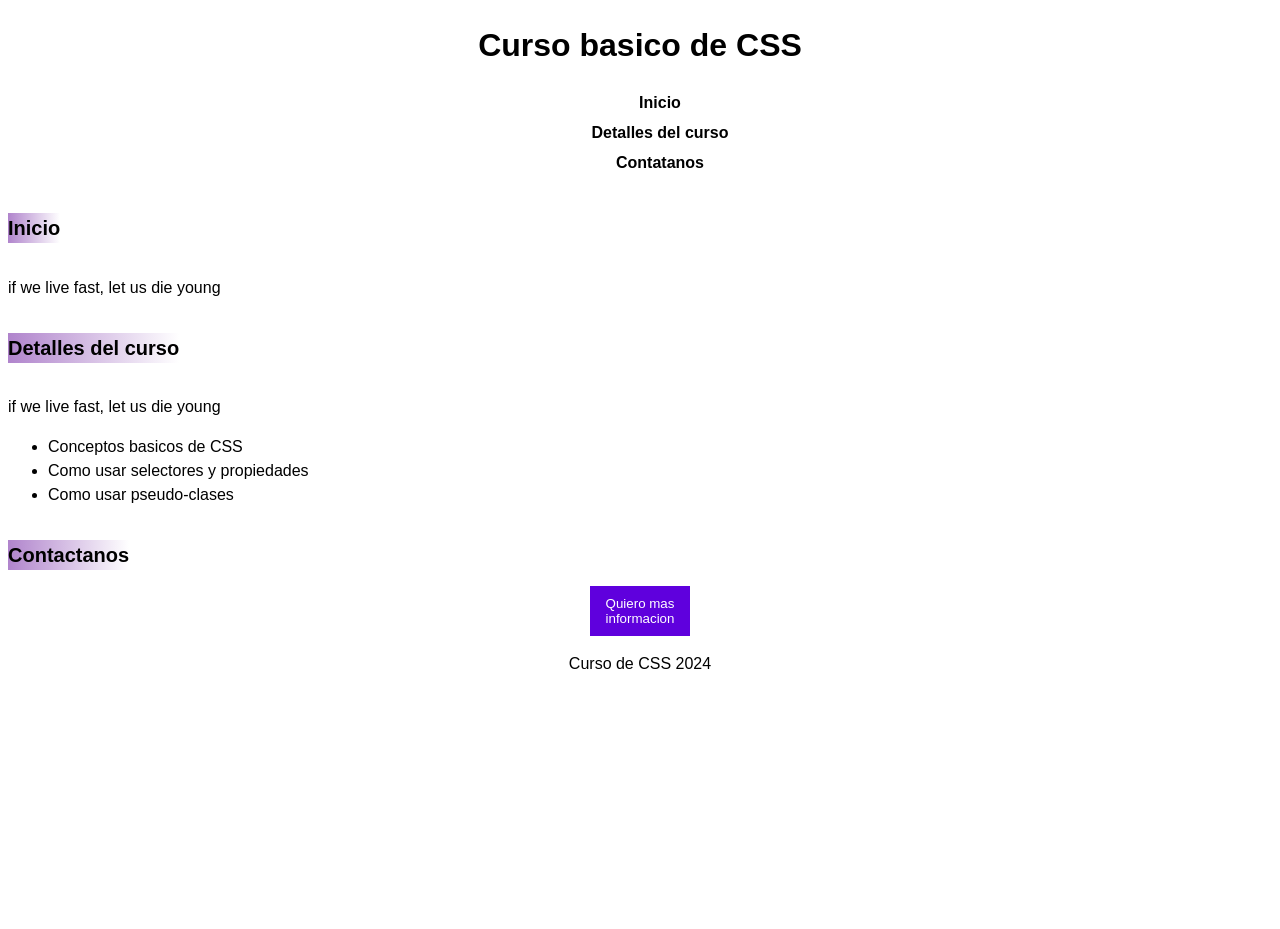
<file: 19-11-24/index.html>
<!DOCTYPE html>
<html lang="en">
<head>
    <meta charset="UTF-8">
    <meta name="viewport" content="width=device-width, initial-scale=1.0">
    <link rel="stylesheet" href="styles.css">
    <title>Document</title>   
</head>
<body>
    <header>
        <h1 id="titulo-principal">Curso basico de CSS</h1>
        <nav>
            <ul class="menu">
                <li><a class="enlace" href="#inicio">Inicio</a></li>
                <li><a class="enlace" href="#detalles">Detalles del curso</a></li>
                <li><a class="enlace" href="#contacto">Contatanos</a></li>
            </ul>
        </nav>
    </header>
    <main>
        <section id="Inicio">
            <h2 class="subtitulo">Inicio</h2>
            <p>if we live fast, let us die young</p>
        </section>
        <section id="detalles">
            <h2 class="subtitulo">Detalles del curso</h2>
            <p>if we live fast, let us die young</p>
            <ul>
                <li>Conceptos basicos de CSS</li>
                <li>Como usar selectores y propiedades</li>
                <li>Como usar pseudo-clases</li>
            </ul>
        </section>
        <section id="contacto" class="contacto">
            <h2 class="subtitulo">Contactanos</h2>
            <div><button class="boton-contacto">Quiero mas informacion</button></div>
        </section>
    </main> 
    <footer>
        <p>Curso de CSS 2024</p>
    </footer>
</body>
</html>
</file>
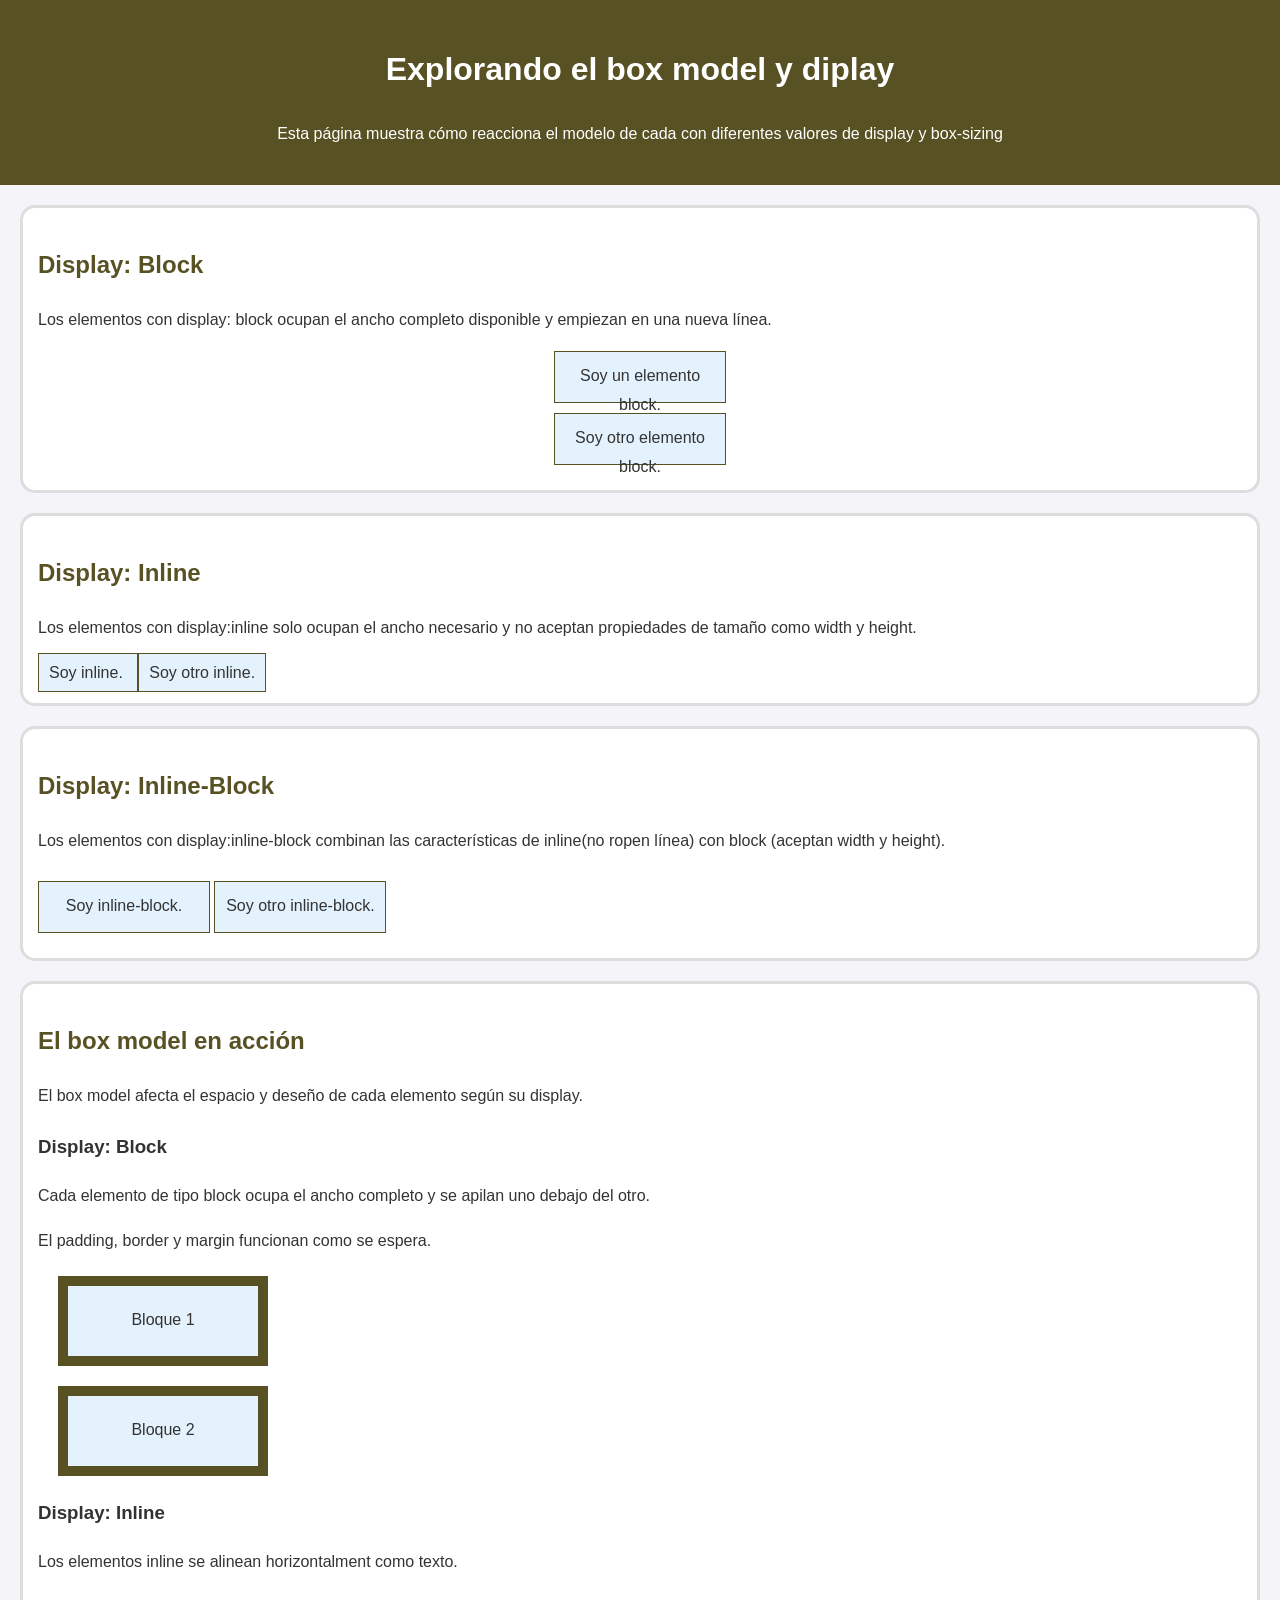
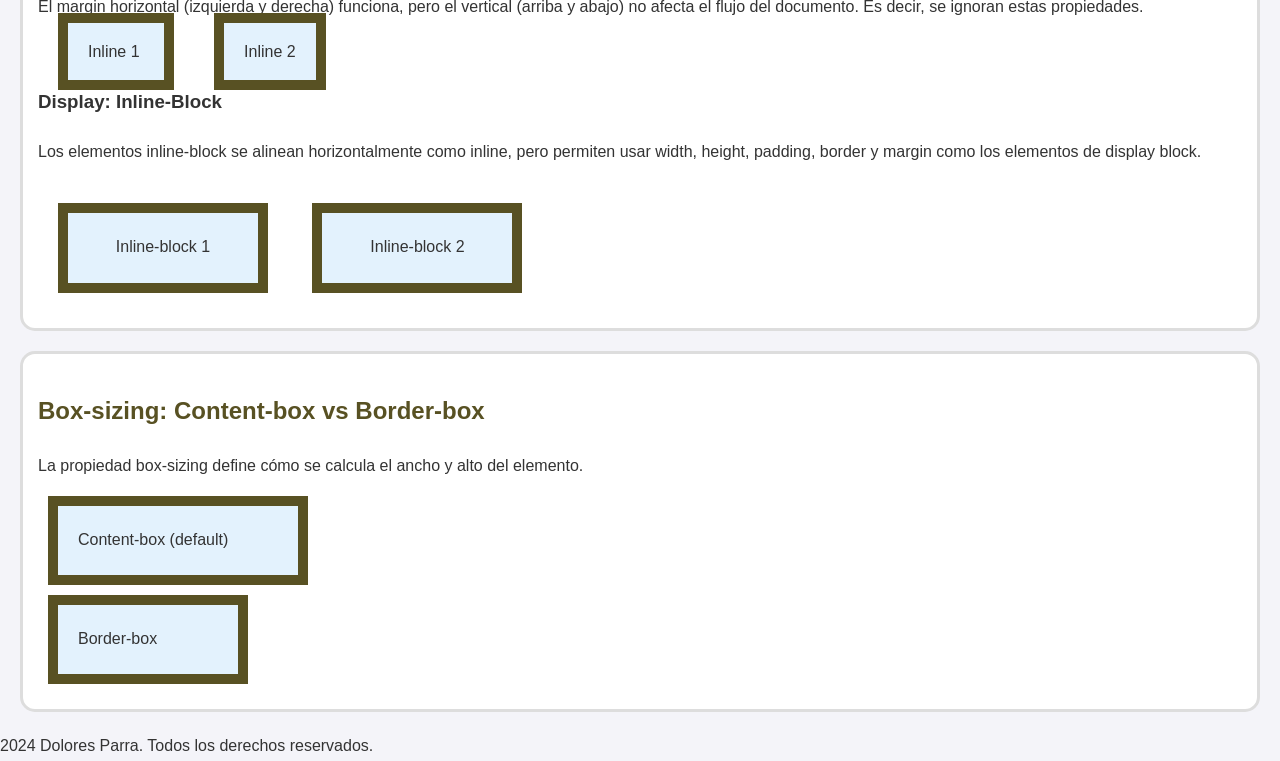
<file: 21-11-24/index.html>
<!DOCTYPE html>
<html lang="en">
<head>
    <meta charset="UTF-8">
    <meta name="viewport" content="width=device-width, initial-scale=1.0">
    <link rel="stylesheet" href="style.css">
    <title>Box Model y Display</title>
</head>
<body>
    <header>
        <h1>Explorando el box model y diplay</h1>
        <p>Esta página muestra cómo reacciona el modelo de cada con diferentes valores de display y box-sizing</p>
    </header>
    <main>
        <!-- Secciones de mi página -->
         <section>
            <h2>Display: Block</h2>
            <p>Los elementos con display: block ocupan el ancho completo disponible y empiezan en una nueva línea.</p>
            <div class="box block">
                Soy un elemento block.
            </div>
            <div class="box block">
                Soy otro elemento block.
            </div>
         </section>

         <section>
            <h2>Display: Inline</h2>
            <p>Los elementos con display:inline solo ocupan el ancho necesario y no aceptan propiedades de tamaño como width y height.</p>
            <span class="box inline">
                Soy inline.
            </span>
            <span class="box inline">
                Soy otro inline.
            </span>
         </section>

         <section>
            <h2>Display: Inline-Block</h2>
            <p>Los elementos con display:inline-block combinan las características de inline(no ropen línea) con block (aceptan width y height).</p>
            <span class="box inline-block">
                Soy inline-block.
            </span>
            <span class="box inline-block">
                Soy otro inline-block.
            </span>
         </section>

         <section>
            <h2>El box model en acción</h2>
            <p>El box model afecta el espacio y deseño de cada elemento según su display.</p>
            <div>
                <h3>Display: Block</h3>
                <p>Cada elemento de tipo block ocupa el ancho completo y se apilan uno debajo del otro.</p>
                <p>El padding, border y margin funcionan como se espera.</p>
                <div class="box block model">
                    Bloque 1
                </div>
                <div class="box block model">
                    Bloque 2
                </div>
            </div>
            <div>
                <h3>Display: Inline</h3>
                <p>Los elementos inline se alinean horizontalment como texto.</p>
                <p>El margin horizontal (izquierda y derecha) funciona, pero el vertical (arriba y abajo) no afecta el flujo del documento. Es decir, se ignoran estas propiedades.</p>
                <span class="box inline model">
                    Inline 1
                </span>
                <span class="box inline model">
                    Inline 2
                </span>
            </div>

            <div>
                <h3>Display: Inline-Block</h3>
                <p>Los elementos inline-block se alinean horizontalmente como inline, pero permiten usar width, height, padding, border y margin como los elementos de display block.</p>
                <span class="box inline-block model">
                    Inline-block 1
                </span>
                <span class="box inline-block model">
                    Inline-block 2
                </span>
            </div>
         </section>

         <section>
            <h2>Box-sizing: Content-box vs Border-box</h2>
            <p>La propiedad box-sizing define cómo se calcula el ancho y alto del elemento.</p>
            <div class="content-box">
                Content-box (default)
            </div>
            <div class="border-box">
                Border-box
            </div>
         </section>
        
    </main>
    <footer>
        2024 Dolores Parra. Todos los derechos reservados.
    </footer>
</body>
</html>
</file>
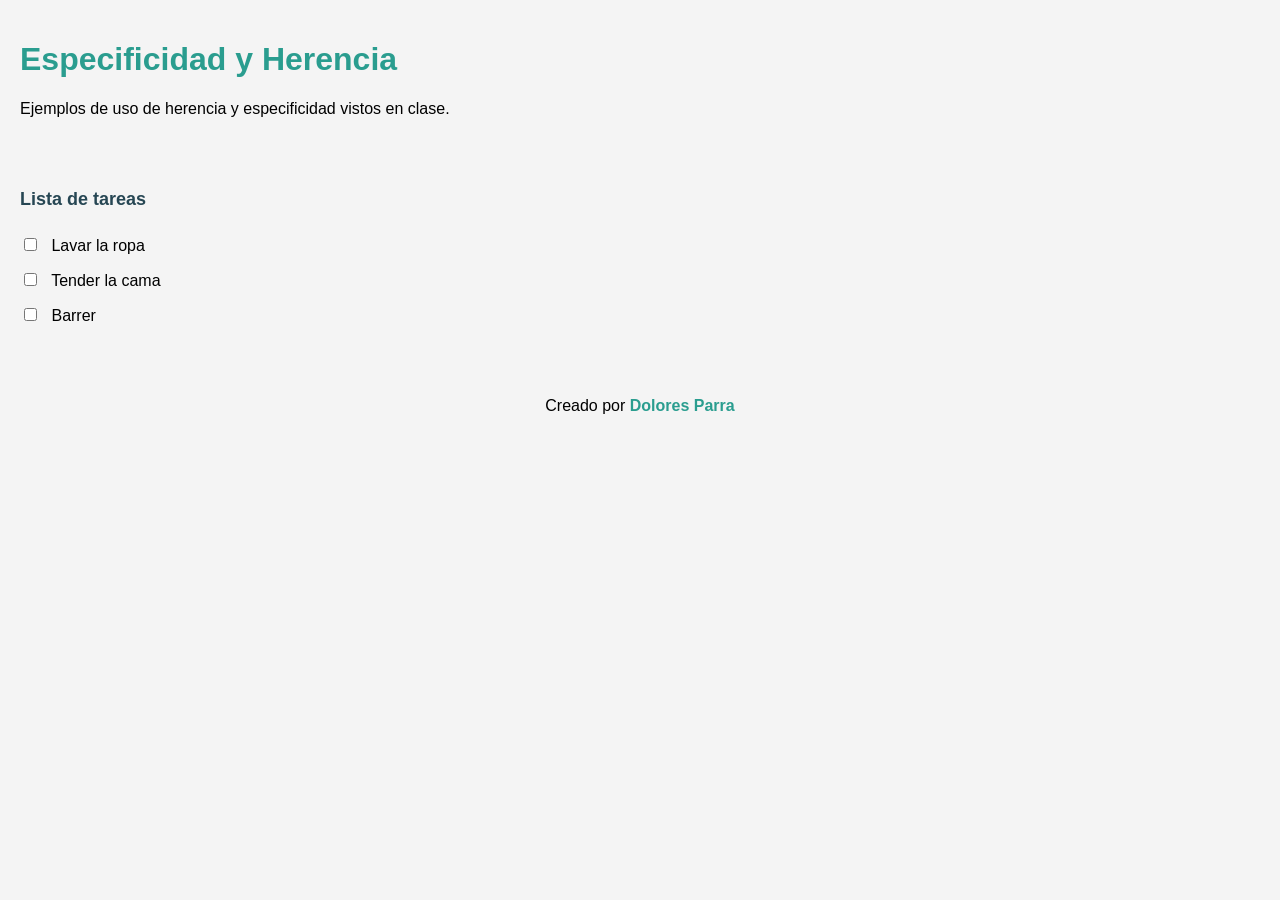
<file: 26-11-24/index.html>
<!DOCTYPE html>
<html lang="en">
<head>
    <meta charset="UTF-8">
    <meta name="viewport" content="width=device-width, initial-scale=1.0">
    <link rel="stylesheet" href="style.css">
    <title>Especificidad y Herencia</title>
</head>
<body>
    <header>
        <h1>Especificidad y Herencia</h1>
        <p>Ejemplos de uso de herencia y especificidad vistos en clase.</p>
    </header>
    <main>
        <h2 class="subtitle">Lista de tareas</h2>
        <ul class="lista-tareas">
            <li>
                <label>
                    <input type="checkbox" class="tarea-checkbox">
                    <span class="tarea-descripcion">Lavar la ropa</span>
                </label>
            </li>
            <li>
                <label>
                    <input type="checkbox" class="tarea-checkbox">
                    <span class="tarea-descripcion">Tender la cama</span>
                </label>
            </li>
            <li>
                <label>
                    <input type="checkbox" class="tarea-checkbox">
                    <span class="tarea-descripcion">Barrer</span>
                </label>
            </li>
        </ul>
    </main>
    <footer>
        <p>Creado por <span class="author">Dolores Parra</span></p>
    </footer>
</body>
</html>
</file>
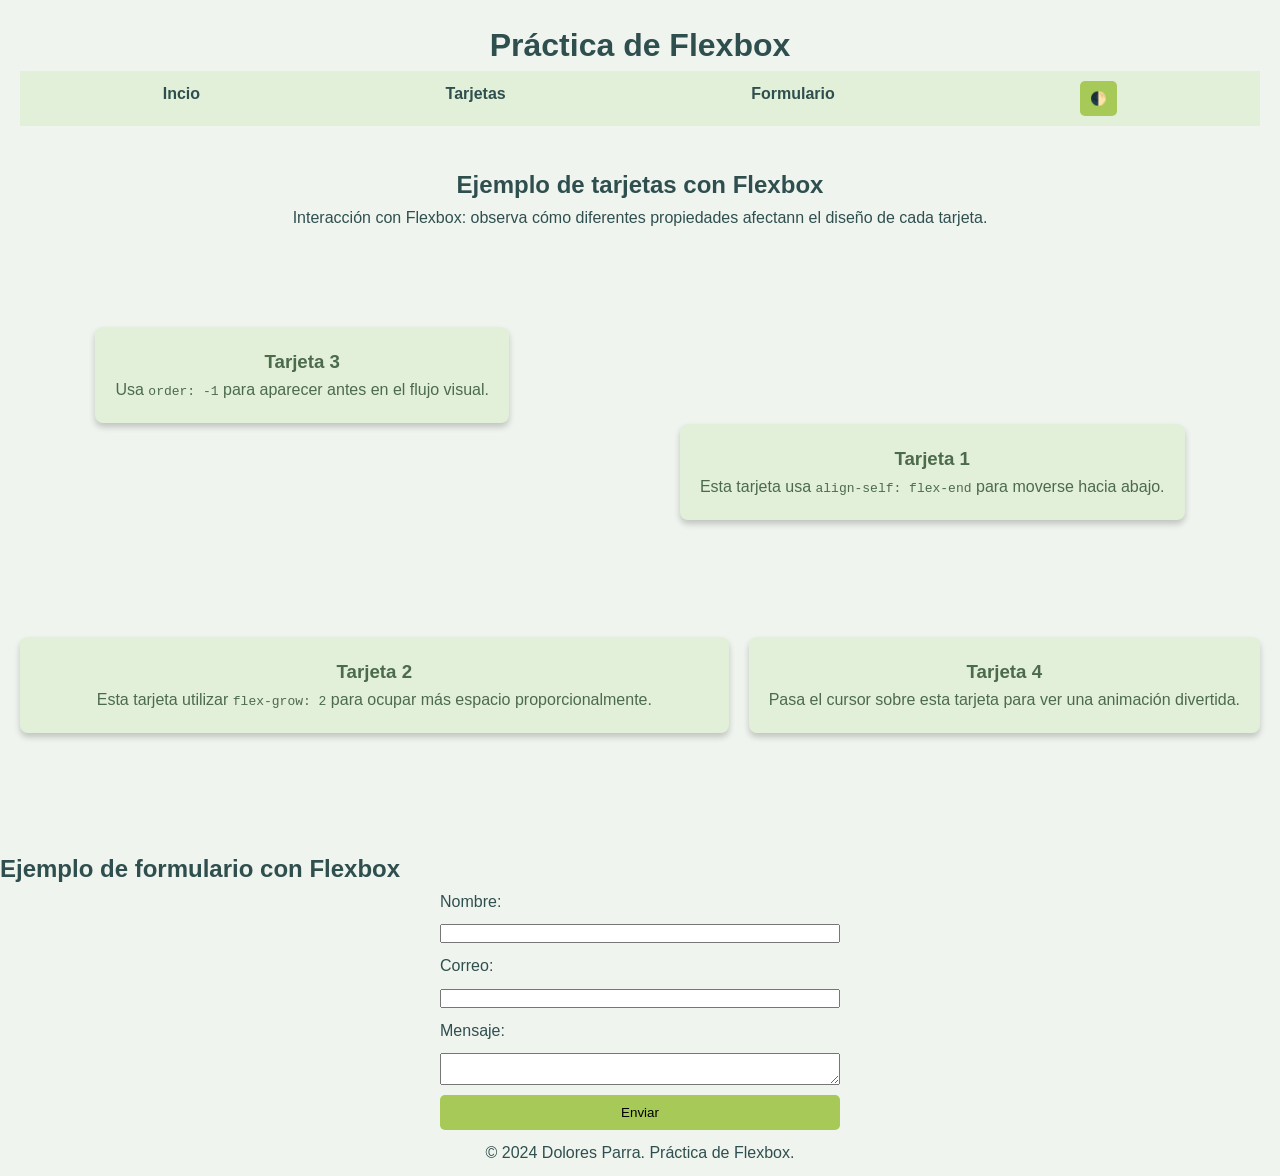
<file: 28-11-24/index.html>
<!DOCTYPE html>
<html lang="en">
<head>
    <meta charset="UTF-8">
    <meta name="viewport" content="width=device-width, initial-scale=1.0">
    <link rel="stylesheet" href="style.css">
    <title>Práctica de Flexbox</title>
</head>
<body class="tema-claro">
    <header>
        <h1>Práctica de Flexbox</h1>
        <nav aria-label="Mapa de navegación de la página">
            <ul class="navbar">
                <li><a class="nav-link" href="#">Incio</a></li>
                <li><a class="nav-link" href="#tarjetas">Tarjetas</a></li>
                <li><a class="nav-link"  href="#formulario">Formulario</a></li>
                <li>
                    <button class="boton-tema" aria-label="Cambiar tema" id="boton-tema">🌓</button>
                </li>
            </ul>
        </nav>
    </header>
    <main>
        <section class="seccion-tarjetas">
            <h2 id="tarjetas">Ejemplo de tarjetas con Flexbox</h2>
            <p>Interacción con Flexbox: observa cómo diferentes propiedades afectann el diseño de cada tarjeta.</p>
            <div class="contenedor-tarjetas">
                <article class="card">
                    <h3>Tarjeta 1</h3>
                    <p>Esta tarjeta usa <code>align-self: flex-end</code> para moverse hacia abajo.</p>
                </article>

                <article class="card especial">
                    <h3>Tarjeta 2</h3>
                    <p>Esta tarjeta utilizar <code>flex-grow: 2</code> para ocupar más espacio proporcionalmente.</p>
                </article>

                <article class="card">
                    <h3>Tarjeta 3</h3>
                    <p>Usa <code>order: -1</code> para aparecer antes en el flujo visual.</p>
                </article>

                <article class="card carta-hover">
                    <h3>Tarjeta 4</h3>
                    <p>Pasa el cursor sobre esta tarjeta para ver una animación divertida.</p>
                </article>
            </div>
        </section>
        <section>
            <h2 id="formulario">Ejemplo de formulario con Flexbox</h2>
            <form>
                <label for="nombre">Nombre:</label>
                <input type="text">

                <label for="correo">Correo:</label>
                <input type="email">

                <label for="mensaje">Mensaje:</label>
                <textarea></textarea>

                <button type="submit">Enviar</button>
            </form>
        </section>
    </main>
    <footer>
        <p>&copy; 2024 Dolores Parra. Práctica de Flexbox.</p>
    </footer>
    <script src="script.js"></script>
</body>
</html>
</file>
<file: 19-11-24/styles.css>
body{
    background-color: white;
    color: black;
    font-family: Arial, Helvetica, sans-serif; /*Tipografia*/
    line-height: 1.5; /*controla la altura de cada linea de texto para mejorar la legitibilad*/
    min-height: 100vh;
}

header{
    background-color:white; 
    color: black;
    text-align: center;
    /* Text-aling solo funciona en elemento en bloque porque afecta al contenido dentro del bloque. No funciona en elementos en linea porque estos ocupan solo el espacio necesario para su contenido. */
}

h2{
    font-size: 20px;
    background: linear-gradient(to right, #B084CC, white);
    -webkit-mask-image: linear-gradient(to right, #B084CC, white);
    mask-image: linear-gradient(to right, #B084CC, white);
    display: inline-block;
}

footer{
    background-color: white;
    color: black;
    text-align: center;
}

.menu{
    list-style: none;
}

.enlace{
    text-decoration: none;
    color: black;
    font-weight: bold;
    height: 30px;
    display: flex;
    justify-content: center;
}

.enlace:hover{
    color: #B084CC;
    text-decoration: underline;
}

.boton-contacto{
    background-color: #5f00dd;
    color:#FFF;
    width: 100px;
    height: 50px;
    border: none;
}

.boton-contacto:hover{
    background-color: #dd008e;
    color: #000;
}

.boton-contacto:active{
    background-color: #00ddd1;
    color: #000;
}

.contacto div{
    text-align: center;
}

#titulo-principal{
    text-decoration: none;
    /*utilizar los selectores de id con mucho cuidado.
    Los id tienen una mayor especificidad en css, lo que puede causar problemas.*/
}
</file>
<file: 21-11-24/style.css>
/* Variables de css */
/* -Son valores reutilizables definidos mediante la sintaxis "--nombre-variable".
   -Permiten centralizar la gestión de estilos, facilitando el mantenimiento y los cambios globales.
   -Se pueden usar en cualquier parte del CSS mediante la función var(--nombre-variable).
 */

 /* Selector :root */
 /* - :root es una pseudo-clase que selecciona el elemento raíz del documento (html).
    - Es útil para declarar variables globales que afecten a toda la página.
    - También puedes declarar variables en otros selectores como clases, ID o elementos específicos para limitar el alcance. */

    :root{
        --color-primario : #585123;
        --color-background:  #f4f4f9;
        --color-acentos: #e3f2fd;
        --color-bordes:#ddd;
        --color-texto: #333;
        --color-secundario: #fff;
    }
    
    /* Reset básico */
    
    body{
        font-family: Arial, Helvetica, sans-serif;
        margin: 0;
        padding: 0;
        background-color: var(--color-background);
        color: var(--color-texto);
        line-height: 1.8;
    
    }
    
    header{
        text-align: center;
        background-color: var(--color-primario);
        color: var(--color-secundario);
        padding: 20px;
    }
    
    section{
        /* Los valores para la propiedad border son tres separados cada uno por un espacio:
        el primero es el grosor del borde
        el segundo es el tipo de estilo del borde
        el tercero es el color */
        border: 3px solid var(--color-bordes); 
        background-color: var(--color-secundario);
        border-radius: 15px;
        padding: 15px;
        margin: 20px;
    }
    
    h2{
        color: var(--color-primario)
    }
    
    .box{
        background-color: var(--color-acentos);
        border: 1px solid var(--color-primario);
        margin: 10px auto;
        /* El valor auto en la propiedad de margin hace que el navegador calcule
        automáticamente el espacio necesario para centrar un elemento dentro de su contendedor padre,
        siempre que el elemento tenga un ancho definido. Esta manera de centar los elementos sólo aplica de manera
        horizontal.*/
        padding: 10px;
        text-align: center;
    }
    
    .block{
        display: block;
        width: 150px;
        height: 30px;
    }
    
    .inline{
        display: inline;
        width: 150px;
        height: 30px;
        /* width y height son ignorados porque los elementos inline no respetan esta propiedad. */
    }
    
    .inline-block{
        display: inline-block;
        width: 150px;
        height: 30px;
       
    }
    
    .model{
        padding: 20px;
        border: 10px solid var(--color-primario);
        margin: 20px;
    }
    
    .content-box{
        box-sizing: content-box;
        margin: 10px;
        padding: 20px;
        border: 10px solid var(--color-primario);
        background-color: var(--color-acentos);
        width: 200px;
    }
    
    .border-box{
        box-sizing: border-box;
        margin: 10px;
        padding: 20px;
        border: 10px solid var(--color-primario);
        background-color: var(--color-acentos);
        width: 200px;
    }
</file>
<file: 26-11-24/style.css>
/* VARIBLES */
:root{
    --color-primario: #2a9d8f;
    --color-secundario: #264653;
    --color-background: #f4f4f4;
    --color-texto: #333;
}

/* Reset básico */


*{
    box-sizing: border-box;
}


body{
    margin: 0;
    padding: 0;
    /* Esitlos gennerales aplicados en body que se heredann a los hijos */
    font-family: Arial, Helvetica, sans-serif;
    color: var();
    background-color: var(--color-background);
}

header, main, footer{
    margin: 0;
    padding: 20px;
}

footer{
    text-align: center;
}

/* Según la propiedad de espeficidad, se va a dar mayor prioridad a el selector que proporcione mejor contexto del el elemento que quiere modificar.*/
header h1{
    color: var(--color-primario);
}


h1{
    color: blueviolet;
}

.author{
    font-weight: bold;
    color: var(--color-primario);
}

.subtitle{
    font-size: 18px;
    color: var(--color-secundario);
}

.lista-tareas{
    list-style: none;
    margin-top: 25px;
    padding: 0;
}

.lista-tareas li{
    margin-bottom: 15px;
    
}

.tarea-checkbox{
    margin-right: 10px;
    accent-color: var(--color-primario);
    cursor:pointer;
}


.tarea-checkbox:checked + .tarea-descripcion{
    text-decoration: line-through;
    font-style: italic;
    color: var(--color-secundario);
}
</file>
<file: 28-11-24/style.css>
/* Variables globales */
:root{
    /* Tema claro */
    --claro-color-primario: #F0F4EF;
    --claro-texto-primario: #2F4F4F;
    --claro-color-secundario: #E2F0D9;
    --claro-texto-secundario: #4C6A4C;
    --claro-color-acento: #A7C957;
    --claro-color-hover: #88B04B;

    /* Tema oscuro */
    --oscuro-color-primario: #1B263B;
    --oscuro-texto-primario: #EAF0F1;
    --oscuro-color-secundario: #3A506B;
    --oscuro-texto-secundario: #B0C4DE;
    --oscuro-color-acento: #5BC0EB;
    --oscuro-color-hover: #8AC4E3;
}

/* USO DE VARIABLES SEGÚN EL TEMA */
body.tema-claro{
    --color-primario: var(--claro-color-primario);
    --texto-primario: var(--claro-texto-primario);
    --color-secundario: var(--claro-color-secundario);
    --texto-secundario: var(--claro-texto-secundario);
    --color-acento: var(--claro-color-acento);
    --color-hover: var(--claro-color-hover);
}

body.tema-oscuro{
    --color-primario: var(--oscuro-color-primario);
    --texto-primario: var(--oscuro-texto-primario);
    --color-secundario: var(--oscuro-color-secundario);
    --texto-secundario: var(--oscuro-texto-secundario);
    --color-acento: var(--oscuro-color-acento);
    --color-hover: var(--oscuro-color-hover);
}

*{
    margin: 0;
    padding: 0;
    box-sizing: border-box;
}

body{
    font-family: Arial, Helvetica, sans-serif;
    background-color: var(--color-primario);
    color: var(--texto-primario);
    line-height: 1.6;
    transition: background-color 0.3s, color 0.3s;
}

header{
    text-align: center;
    padding: 20px;
}

footer{
    text-align: center;
    padding: 10px;
}

.navbar{
    display: flex;
    justify-content: space-around;
    list-style: none;
    padding: 10px 20px;
    background-color: var(--color-secundario);
}

.nav-link, .boton-tema{
 text-decoration: none;
 color: var(--texto-primario);
 font-weight: bold;
 cursor: pointer;
 transition: color 0.3s;
}

.nav-link:hover , .boton-tema:hover{
    color: var(--color-hover);
}

/* CARTAS */

.seccion-tarjetas{
    text-align: center;
    padding: 20px;
}

.contenedor-tarjetas{
    display: flex;
    flex-wrap: wrap;
    flex-direction: row;
    height: 600px;
    justify-content: space-around;
    align-items: center;
    gap: 20px;
}

.card{
    background-color: var(--color-secundario);
    color: var(--texto-secundario);
    border-radius: 8px;
    padding: 20px;
    text-align: center;
    box-shadow: 0 4px 6px rgba(0, 0, 0, 0.2);
    transition: transform 0.3s, background-color 0.3s;
}

.card:hover{
    transform: scale(1.05);
    background-color: var(--color-hover);
}

.especial{
    /* flex-grow: 0; Cuando nosotros no indicamos un valor directo con flex-grow, el valor por defecto en todos los items es 0*/
    flex-grow: 2; /*Ocupa más espacio proporcionalmente*/
}

.carta-hover:hover{
    transform: rotate(30deg) scale(1.1);
}

.card:nth-child(1){
    align-self: flex-end;
}

.card:nth-child(3){
    order: -1;
}

/* FORMULARIO */

form{
    display: flex;
    flex-direction: column;
    gap: 10px;
    width: 400px;
    margin: 0 auto;
}

button{
    background-color: var(--color-acento);
    border: none;
    border-radius: 5px;
    padding: 10px;
    cursor: pointer;
}

button:hover{
    background-color: var(--color-hover);
}
</file>
